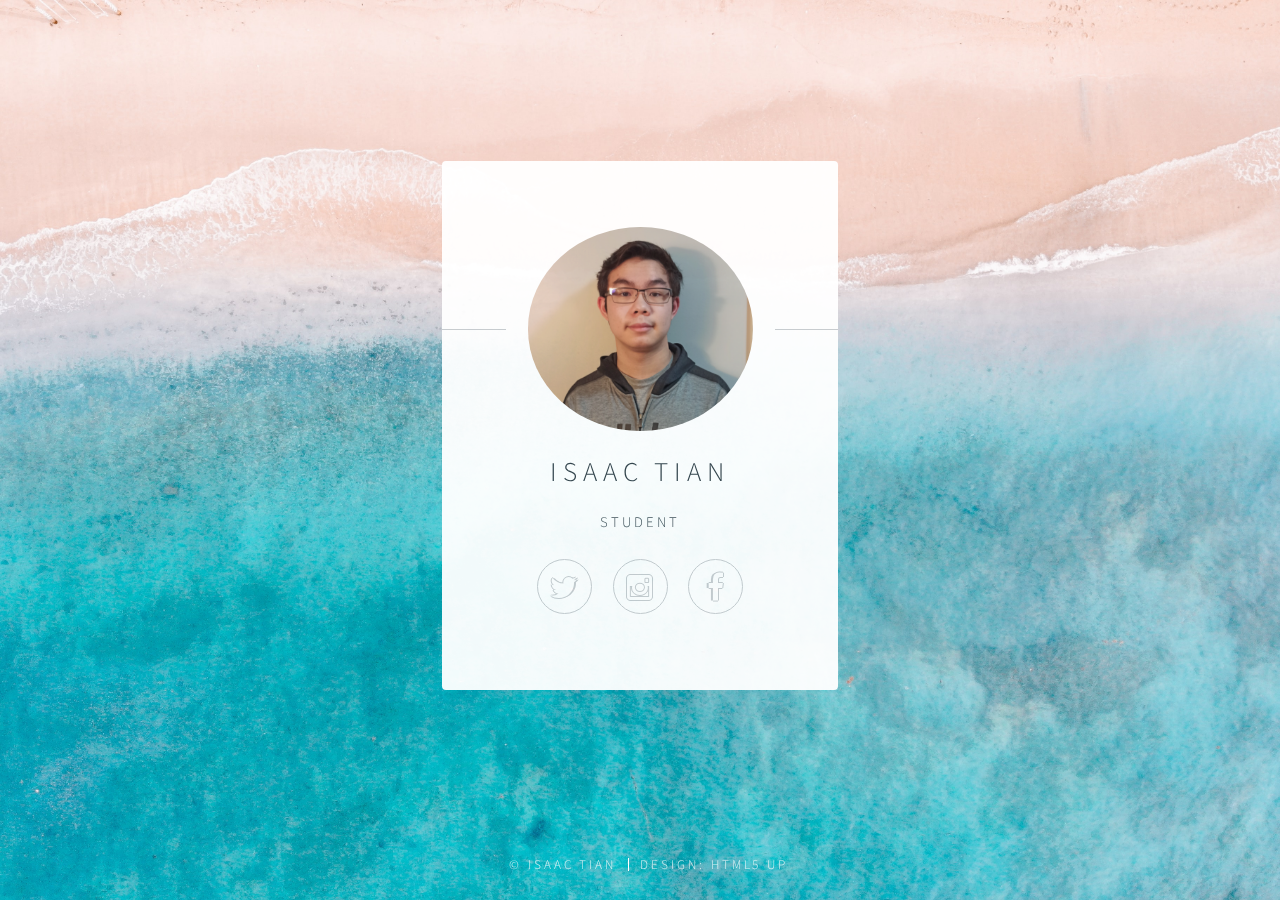
<file: index.html>
<!DOCTYPE HTML>
<!--
	Identity by HTML5 UP
	html5up.net | @n33co
	Free for personal and commercial use under the CCA 3.0 license (html5up.net/license)
-->
<html>
	<head>
		<title>Isaac Tian</title>
		<meta charset="utf-8" />
		<meta name="viewport" content="width=device-width, initial-scale=1" />
		<!--[if lte IE 8]><script src="static/assets/js/html5shiv.js"></script><![endif]-->
		<link rel="stylesheet" href="static/assets/css/main.css" />
		<!--[if lte IE 9]><link rel="stylesheet" href="static/assets/css/ie9.css" /><![endif]-->
		<!--[if lte IE 8]><link rel="stylesheet" href="static/assets/css/ie8.css" /><![endif]-->
		<noscript><link rel="stylesheet" href="static/assets/css/noscript.css" /></noscript>
	</head>
	<body class="is-loading">

		<!-- Wrapper -->
			<div id="wrapper">

				<!-- Main -->
					<section id="main">
						<header>
							<span class="avatar"><img src="static/images/isaac.png" alt="" /></span>
							<h1>Isaac Tian</h1>
							<p>Student</p>
						</header>
						<!--
						<hr />
						<h2>Extra Stuff!</h2>
						<form method="post" action="#">
							<div class="field">
								<input type="text" name="name" id="name" placeholder="Name" />
							</div>
							<div class="field">
								<input type="email" name="email" id="email" placeholder="Email" />
							</div>
							<div class="field">
								<div class="select-wrapper">
									<select name="department" id="department">
										<option value="">Department</option>
										<option value="sales">Sales</option>
										<option value="tech">Tech Support</option>
										<option value="null">/dev/null</option>
									</select>
								</div>
							</div>
							<div class="field">
								<textarea name="message" id="message" placeholder="Message" rows="4"></textarea>
							</div>
							<div class="field">
								<input type="checkbox" id="human" name="human" /><label for="human">I'm a human</label>
							</div>
							<div class="field">
								<label>But are you a robot?</label>
								<input type="radio" id="robot_yes" name="robot" /><label for="robot_yes">Yes</label>
								<input type="radio" id="robot_no" name="robot" /><label for="robot_no">No</label>
							</div>
							<ul class="actions">
								<li><a href="#" class="button">Get Started</a></li>
							</ul>
						</form>
						<hr />
						-->
						<footer>
							<ul class="icons">
								<li><a href="https://twitter.com/IsaacTian6" class="fa-twitter">Twitter</a></li>
								<li><a href="https://www.instagram.com/isaac__tian/" class="fa-instagram">Instagram</a></li>
								<li><a href="#" class="fa-facebook">Facebook</a></li>
							</ul>
						</footer>
					</section>

				<!-- Footer -->
					<footer id="footer">
						<ul class="copyright">
							<li>&copy; Isaac Tian</li>
							<li>Design: <a href="http://html5up.net">HTML5 UP</a></li>
						</ul>
					</footer>

			</div>

		<!-- Scripts -->
			<!--[if lte IE 8]><script src="static/assets/js/respond.min.js"></script><![endif]-->
			<script>
				if ('addEventListener' in window) {
					window.addEventListener('load', function() { document.body.className = document.body.className.replace(/\bis-loading\b/, ''); });
					document.body.className += (navigator.userAgent.match(/(MSIE|rv:11\.0)/) ? ' is-ie' : '');
				}
			</script>

	</body>
</html>
</file>
<file: static/assets/css/ie9.css>
/*
	Identity by HTML5 UP
	html5up.net | @n33co
	Free for personal and commercial use under the CCA 3.0 license (html5up.net/license)
*/

/* Basic */

	body {
		background-image: url("../../images/bg.jpg");
		background-repeat: no-repeat;
		background-size: cover;
		background-position: bottom center;
		background-attachment: fixed;
	}

		body:after {
			display: none;
		}

/* List */

	ul.icons li a:before {
		color: #c8cccf;
	}

	ul.icons li a:hover:before {
		color: #ff7496;
	}

/* Wrapper */

	#wrapper {
		text-align: center;
	}

/* Main */

	#main {
		display: inline-block;
	}
</file>
<file: static/assets/css/ie8.css>
/*
	Identity by HTML5 UP
	html5up.net | @n33co
	Free for personal and commercial use under the CCA 3.0 license (html5up.net/license)
*/

/* List */

	ul.icons li a {
		-ms-behavior: url("assets/js/PIE.htc");
	}

		ul.icons li a:before {
			text-align: center;
			font-size: 26px;
		}

/* Main */

	#main {
		-ms-behavior: url("assets/js/PIE.htc");
	}

		#main .avatar img {
			-ms-behavior: url("assets/js/PIE.htc");
		}

/* Footer */

	#footer {
		color: #fff;
	}

		#footer .copyright li {
			border-left: solid 1px #fff;
		}
</file>
<file: static/assets/css/noscript.css>
/*
	Identity by HTML5 UP
	html5up.net | @n33co
	Free for personal and commercial use under the CCA 3.0 license (html5up.net/license)
*/

/* Basic */

	body:after {
		display: none;
	}

/* Main */

	#main {
		-moz-transform: none !important;
		-webkit-transform: none !important;
		-ms-transform: none !important;
		transform: none !important;
		opacity: 1 !important;
	}
</file>
<file: static/assets/css/main.css>
@charset "UTF-8";
@import url(font-awesome.min.css);
@import url("http://fonts.googleapis.com/css?family=Source+Sans+Pro:300");

/*
	Identity by HTML5 UP
	html5up.net | @n33co
	Free for personal and commercial use under the CCA 3.0 license (html5up.net/license)
*/

/* Reset */

	html, body, div, span, applet, object, iframe, h1, h2, h3, h4, h5, h6, p, blockquote, pre, a, abbr, acronym, address, big, cite, code, del, dfn, em, img, ins, kbd, q, s, samp, small, strike, strong, sub, sup, tt, var, b, u, i, center, dl, dt, dd, ol, ul, li, fieldset, form, label, legend, table, caption, tbody, tfoot, thead, tr, th, td, article, aside, canvas, details, embed, figure, figcaption, footer, header, hgroup, menu, nav, output, ruby, section, summary, time, mark, audio, video {
		margin: 0;
		padding: 0;
		border: 0;
		font-size: 100%;
		font: inherit;
		vertical-align: baseline;
	}

	article, aside, details, figcaption, figure, footer, header, hgroup, menu, nav, section {
		display: block;
	}

	body {
		line-height: 1;
	}

	ol, ul {
		list-style: none;
	}

	blockquote, q {
		quotes: none;
	}

	blockquote:before, blockquote:after, q:before, q:after {
		content: '';
		content: none;
	}

	table {
		border-collapse: collapse;
		border-spacing: 0;
	}

	body {
		-webkit-text-size-adjust: none;
	}

/* Box Model */

	*, *:before, *:after {
		-moz-box-sizing: border-box;
		-webkit-box-sizing: border-box;
		box-sizing: border-box;
	}

/* Basic */

	@media screen and (max-width: 480px) {

		html, body {
			min-width: 320px;
		}

	}

	body.is-loading *, body.is-loading *:before, body.is-loading *:after {
		-moz-animation: none !important;
		-webkit-animation: none !important;
		-ms-animation: none !important;
		animation: none !important;
		-moz-transition: none !important;
		-webkit-transition: none !important;
		-ms-transition: none !important;
		transition: none !important;
	}

	html {
		height: 100%;
	}

    /* image by Süleyman Coskun https://unsplash.com/photos/a1sw1TdEP5g */
	body {
		height: 100%;
		background-color: #ffffff;
		background-image: url("images/beach.jpg"), -moz-linear-gradient(60deg, rgba(255, 165, 150, 0.5) 5%, rgba(0, 228, 255, 0.35)), url("../../images/bg.jpg");
		background-image: url("images/beach.jpg"), -webkit-linear-gradient(60deg, rgba(255, 165, 150, 0.5) 5%, rgba(0, 228, 255, 0.35)), url("../../images/bg.jpg");
		background-image: url("images/beach.jpg"), -ms-linear-gradient(60deg, rgba(255, 165, 150, 0.5) 5%, rgba(0, 228, 255, 0.35)), url("../../images/bg.jpg");
		background-image: url("images/beach.jpg"), linear-gradient(60deg, rgba(255, 165, 150, 0.5) 5%, rgba(0, 228, 255, 0.35)), url("../../images/bg.jpg");
		background-repeat: no-repeat;
		background-size: cover;
		background-position: top left,		center center,		bottom center;
		background-attachment: fixed,			fixed,				fixed;
	}

		body:after {
			content: '';
			display: block;
			position: fixed;
			top: 0;
			left: 0;
			width: 100%;
			height: inherit;
			opacity: 0;
			z-index: 1;
			background-color: #ffffff;
			background-image: url("images/beach.jpg"), -moz-linear-gradient(60deg, rgba(255, 165, 150, 0.5) 5%, rgba(0, 228, 255, 0.35));
			background-image: url("images/beach.jpg"), -webkit-linear-gradient(60deg, rgba(255, 165, 150, 0.5) 5%, rgba(0, 228, 255, 0.35));
			background-image: url("images/beach.jpg"), -ms-linear-gradient(60deg, rgba(255, 165, 150, 0.5) 5%, rgba(0, 228, 255, 0.35));
			background-image: url("images/beach.jpg"), linear-gradient(60deg, rgba(255, 165, 150, 0.5) 5%, rgba(0, 228, 255, 0.35));
			background-repeat: no-repeat;
			background-size: cover;
			background-position: top left,		center center;
			-moz-transition: opacity 1.75s ease-out;
			-webkit-transition: opacity 1.75s ease-out;
			-ms-transition: opacity 1.75s ease-out;
			transition: opacity 1.75s ease-out;
		}

		body.is-loading:after {
			opacity: 1;
		}

/* Type */

	body, input, select, textarea {
		color: #414f57;
		font-family: "Source Sans Pro", Helvetica, sans-serif;
		font-size: 14pt;
		font-weight: 300;
		line-height: 2;
		letter-spacing: 0.2em;
		text-transform: uppercase;
	}

		@media screen and (max-width: 1680px) {

			body, input, select, textarea {
				font-size: 11pt;
			}

		}

		@media screen and (max-width: 480px) {

			body, input, select, textarea {
				font-size: 10pt;
				line-height: 1.75;
			}

		}

	a {
		-moz-transition: color 0.2s ease, border-color 0.2s ease;
		-webkit-transition: color 0.2s ease, border-color 0.2s ease;
		-ms-transition: color 0.2s ease, border-color 0.2s ease;
		transition: color 0.2s ease, border-color 0.2s ease;
		color: inherit;
		text-decoration: none;
	}

		a:before {
			-moz-transition: color 0.2s ease, text-shadow 0.2s ease;
			-webkit-transition: color 0.2s ease, text-shadow 0.2s ease;
			-ms-transition: color 0.2s ease, text-shadow 0.2s ease;
			transition: color 0.2s ease, text-shadow 0.2s ease;
		}

		a:hover {
			color: #ff7496;
		}

	strong, b {
		color: #313f47;
	}

	em, i {
		font-style: italic;
	}

	p {
		margin: 0 0 1.5em 0;
	}

	h1, h2, h3, h4, h5, h6 {
		color: #313f47;
		line-height: 1.5;
		margin: 0 0 0.75em 0;
	}

		h1 a, h2 a, h3 a, h4 a, h5 a, h6 a {
			color: inherit;
			text-decoration: none;
		}

	h1 {
		font-size: 1.85em;
		letter-spacing: 0.22em;
		margin: 0 0 0.525em 0;
	}

	h2 {
		font-size: 1.25em;
	}

	h3 {
		font-size: 1em;
	}

	h4 {
		font-size: 1em;
	}

	h5 {
		font-size: 1em;
	}

	h6 {
		font-size: 1em;
	}

	@media screen and (max-width: 480px) {

		h1 {
			font-size: 1.65em;
		}

	}

	sub {
		font-size: 0.8em;
		position: relative;
		top: 0.5em;
	}

	sup {
		font-size: 0.8em;
		position: relative;
		top: -0.5em;
	}

	hr {
		border: 0;
		border-bottom: solid 1px #c8cccf;
		margin: 3em 0;
	}

/* Form */

	form {
		margin: 0 0 1.5em 0;
	}

		form > .field {
			margin: 0 0 1.5em 0;
		}

			form > .field > :last-child {
				margin-bottom: 0;
			}

	label {
		color: #313f47;
		display: block;
		font-size: 0.9em;
		margin: 0 0 0.75em 0;
	}

	input[type="text"],
	input[type="password"],
	input[type="email"],
	input[type="tel"],
	select,
	textarea {
		-moz-appearance: none;
		-webkit-appearance: none;
		-ms-appearance: none;
		appearance: none;
		border-radius: 4px;
		border: solid 1px #c8cccf;
		color: inherit;
		display: block;
		outline: 0;
		padding: 0 1em;
		text-decoration: none;
		width: 100%;
	}

		input[type="text"]:invalid,
		input[type="password"]:invalid,
		input[type="email"]:invalid,
		input[type="tel"]:invalid,
		select:invalid,
		textarea:invalid {
			box-shadow: none;
		}

		input[type="text"]:focus,
		input[type="password"]:focus,
		input[type="email"]:focus,
		input[type="tel"]:focus,
		select:focus,
		textarea:focus {
			border-color: #ff7496;
		}

	.select-wrapper {
		text-decoration: none;
		display: block;
		position: relative;
	}

		.select-wrapper:before {
			content: "";
			-moz-osx-font-smoothing: grayscale;
			-webkit-font-smoothing: antialiased;
			font-family: FontAwesome;
			font-style: normal;
			font-weight: normal;
			text-transform: none !important;
		}

		.select-wrapper:before {
			color: #c8cccf;
			display: block;
			height: 2.75em;
			line-height: 2.75em;
			pointer-events: none;
			position: absolute;
			right: 0;
			text-align: center;
			top: 0;
			width: 2.75em;
		}

		.select-wrapper select::-ms-expand {
			display: none;
		}

	input[type="text"],
	input[type="password"],
	input[type="email"],
	select {
		height: 2.75em;
	}

	textarea {
		padding: 0.75em 1em;
	}

	input[type="checkbox"],
	input[type="radio"] {
		-moz-appearance: none;
		-webkit-appearance: none;
		-ms-appearance: none;
		appearance: none;
		display: block;
		float: left;
		margin-right: -2em;
		opacity: 0;
		width: 1em;
		z-index: -1;
	}

		input[type="checkbox"] + label,
		input[type="radio"] + label {
			text-decoration: none;
			color: #414f57;
			cursor: pointer;
			display: inline-block;
			font-size: 1em;
			font-weight: 300;
			padding-left: 2.4em;
			padding-right: 0.75em;
			position: relative;
		}

			input[type="checkbox"] + label:before,
			input[type="radio"] + label:before {
				-moz-osx-font-smoothing: grayscale;
				-webkit-font-smoothing: antialiased;
				font-family: FontAwesome;
				font-style: normal;
				font-weight: normal;
				text-transform: none !important;
			}

			input[type="checkbox"] + label:before,
			input[type="radio"] + label:before {
				border-radius: 4px;
				border: solid 1px #c8cccf;
				content: '';
				display: inline-block;
				height: 1.65em;
				left: 0;
				line-height: 1.58125em;
				position: absolute;
				text-align: center;
				top: 0.15em;
				width: 1.65em;
			}

		input[type="checkbox"]:checked + label:before,
		input[type="radio"]:checked + label:before {
			color: #ff7496;
			content: '\f00c';
		}

		input[type="checkbox"]:focus + label:before,
		input[type="radio"]:focus + label:before {
			border-color: #ff7496;
		}

	input[type="checkbox"] + label:before {
		border-radius: 4px;
	}

	input[type="radio"] + label:before {
		border-radius: 100%;
	}

	::-webkit-input-placeholder {
		color: #616f77 !important;
		opacity: 1.0;
	}

	:-moz-placeholder {
		color: #616f77 !important;
		opacity: 1.0;
	}

	::-moz-placeholder {
		color: #616f77 !important;
		opacity: 1.0;
	}

	:-ms-input-placeholder {
		color: #616f77 !important;
		opacity: 1.0;
	}

	.formerize-placeholder {
		color: #616f77 !important;
		opacity: 1.0;
	}

/* Icon */

	.icon {
		text-decoration: none;
		position: relative;
		border-bottom: none;
	}

		.icon:before {
			-moz-osx-font-smoothing: grayscale;
			-webkit-font-smoothing: antialiased;
			font-family: FontAwesome;
			font-style: normal;
			font-weight: normal;
			text-transform: none !important;
		}

		.icon > .label {
			display: none;
		}

/* List */

	ol {
		list-style: decimal;
		margin: 0 0 1.5em 0;
		padding-left: 1.25em;
	}

		ol li {
			padding-left: 0.25em;
		}

	ul {
		list-style: disc;
		margin: 0 0 1.5em 0;
		padding-left: 1em;
	}

		ul li {
			padding-left: 0.5em;
		}

		ul.alt {
			list-style: none;
			padding-left: 0;
		}

			ul.alt li {
				border-top: solid 1px #c8cccf;
				padding: 0.5em 0;
			}

				ul.alt li:first-child {
					border-top: 0;
					padding-top: 0;
				}

		ul.icons {
			cursor: default;
			list-style: none;
			padding-left: 0;
			margin-top: -0.675em;
		}

			ul.icons li {
				display: inline-block;
				padding: 0.675em 0.5em;
			}

				ul.icons li a {
					text-decoration: none;
					position: relative;
					display: block;
					width: 3.75em;
					height: 3.75em;
					border-radius: 100%;
					border: solid 1px #c8cccf;
					line-height: 3.75em;
					overflow: hidden;
					text-align: center;
					text-indent: 3.75em;
					white-space: nowrap;
				}

					ul.icons li a:before {
						-moz-osx-font-smoothing: grayscale;
						-webkit-font-smoothing: antialiased;
						font-family: FontAwesome;
						font-style: normal;
						font-weight: normal;
						text-transform: none !important;
					}

					ul.icons li a:before {
						color: #ffffff;
						text-shadow: 1.25px 0px 0px #c8cccf, -1.25px 0px 0px #c8cccf, 0px 1.25px 0px #c8cccf, 0px -1.25px 0px #c8cccf;
					}

					ul.icons li a:hover:before {
						text-shadow: 1.25px 0px 0px #ff7496, -1.25px 0px 0px #ff7496, 0px 1.25px 0px #ff7496, 0px -1.25px 0px #ff7496;
					}

					ul.icons li a:before {
						position: absolute;
						top: 0;
						left: 0;
						width: inherit;
						height: inherit;
						font-size: 1.85rem;
						line-height: inherit;
						text-align: center;
						text-indent: 0;
					}

					ul.icons li a:hover {
						border-color: #ff7496;
					}

			@media screen and (max-width: 480px) {

				ul.icons li a:before {
					font-size: 1.5rem;
				}

			}

		ul.actions {
			cursor: default;
			list-style: none;
			padding-left: 0;
		}

			ul.actions li {
				display: inline-block;
				padding: 0 0.75em 0 0;
				vertical-align: middle;
			}

				ul.actions li:last-child {
					padding-right: 0;
				}

	dl {
		margin: 0 0 1.5em 0;
	}

		dl dt {
			display: block;
			margin: 0 0 0.75em 0;
		}

		dl dd {
			margin-left: 1.5em;
		}

/* Button */

	input[type="submit"],
	input[type="reset"],
	input[type="button"],
	button,
	.button {
		-moz-appearance: none;
		-webkit-appearance: none;
		-ms-appearance: none;
		appearance: none;
		-moz-transition: background-color 0.2s ease-in-out, border-color 0.2s ease-in-out, color 0.2s ease-in-out;
		-webkit-transition: background-color 0.2s ease-in-out, border-color 0.2s ease-in-out, color 0.2s ease-in-out;
		-ms-transition: background-color 0.2s ease-in-out, border-color 0.2s ease-in-out, color 0.2s ease-in-out;
		transition: background-color 0.2s ease-in-out, border-color 0.2s ease-in-out, color 0.2s ease-in-out;
		display: inline-block;
		height: 2.75em;
		line-height: 2.75em;
		padding: 0 1.5em;
		background-color: transparent;
		border-radius: 4px;
		border: solid 1px #c8cccf;
		color: #414f57 !important;
		cursor: pointer;
		text-align: center;
		text-decoration: none;
		white-space: nowrap;
	}

		input[type="submit"]:hover,
		input[type="reset"]:hover,
		input[type="button"]:hover,
		button:hover,
		.button:hover {
			border-color: #ff7496;
			color: #ff7496 !important;
		}

		input[type="submit"].icon,
		input[type="reset"].icon,
		input[type="button"].icon,
		button.icon,
		.button.icon {
			padding-left: 1.35em;
		}

			input[type="submit"].icon:before,
			input[type="reset"].icon:before,
			input[type="button"].icon:before,
			button.icon:before,
			.button.icon:before {
				margin-right: 0.5em;
			}

		input[type="submit"].fit,
		input[type="reset"].fit,
		input[type="button"].fit,
		button.fit,
		.button.fit {
			display: block;
			width: 100%;
			margin: 0 0 0.75em 0;
		}

		input[type="submit"].small,
		input[type="reset"].small,
		input[type="button"].small,
		button.small,
		.button.small {
			font-size: 0.8em;
		}

		input[type="submit"].big,
		input[type="reset"].big,
		input[type="button"].big,
		button.big,
		.button.big {
			font-size: 1.35em;
		}

		input[type="submit"].disabled, input[type="submit"]:disabled,
		input[type="reset"].disabled,
		input[type="reset"]:disabled,
		input[type="button"].disabled,
		input[type="button"]:disabled,
		button.disabled,
		button:disabled,
		.button.disabled,
		.button:disabled {
			-moz-pointer-events: none;
			-webkit-pointer-events: none;
			-ms-pointer-events: none;
			pointer-events: none;
			opacity: 0.5;
		}

/* Main */

	#main {
		position: relative;
		max-width: 100%;
		min-width: 27em;
		padding: 4.5em 3em 3em 3em ;
		background: #ffffff;
		border-radius: 4px;
		cursor: default;
		opacity: 0.95;
		text-align: center;
		-moz-transform-origin: 50% 50%;
		-webkit-transform-origin: 50% 50%;
		-ms-transform-origin: 50% 50%;
		transform-origin: 50% 50%;
		-moz-transform: rotateX(0deg);
		-webkit-transform: rotateX(0deg);
		-ms-transform: rotateX(0deg);
		transform: rotateX(0deg);
		-moz-transition: opacity 1s ease, -moz-transform 1s ease;
		-webkit-transition: opacity 1s ease, -webkit-transform 1s ease;
		-ms-transition: opacity 1s ease, -ms-transform 1s ease;
		transition: opacity 1s ease, transform 1s ease;
	}

		#main .avatar {
			position: relative;
			display: block;
			margin-bottom: 1.5em;
		}

			#main .avatar img {
				display: block;
				margin: 0 auto;
				border-radius: 100%;
				box-shadow: 0 0 0 1.5em #ffffff;
				width: 225px;
			}

			#main .avatar:before {
				content: '';
				display: block;
				position: absolute;
				top: 50%;
				left: -3em;
				width: calc(100% + 6em);
				height: 1px;
				z-index: -1;
				background: #c8cccf;
			}

		@media screen and (max-width: 480px) {

			#main {
				min-width: 0;
				width: 100%;
				padding: 4em 2em 2.5em 2em ;
			}

				#main .avatar:before {
					left: -2em;
					width: calc(100% + 4em);
				}

		}

		body.is-loading #main {
			opacity: 0;
			-moz-transform: rotateX(15deg);
			-webkit-transform: rotateX(15deg);
			-ms-transform: rotateX(15deg);
			transform: rotateX(15deg);
		}

/* Footer */

	#footer {
		-moz-align-self: -moz-flex-end;
		-webkit-align-self: -webkit-flex-end;
		-ms-align-self: -ms-flex-end;
		align-self: flex-end;
		width: 100%;
		padding: 1.5em 0 0 0;
		color: rgba(255, 255, 255, .8);
		cursor: default;
		text-align: center;
	}

		#footer .copyright {
			margin: 0;
			padding: 0;
			font-size: 0.9em;
			list-style: none;
		}

			#footer .copyright li {
				display: inline-block;
				margin: 0 0 0 0.45em;
				padding: 0 0 0 0.85em;
				border-left: solid 1px rgba(255, 255, 255, 1);
				line-height: 1;
			}

				#footer .copyright li:first-child {
					border-left: 0;
				}

/* Wrapper */

	#wrapper {
		display: -moz-flex;
		display: -webkit-flex;
		display: -ms-flex;
		display: flex;
		-moz-align-items: center;
		-webkit-align-items: center;
		-ms-align-items: center;
		align-items: center;
		-moz-justify-content: space-between;
		-webkit-justify-content: space-between;
		-ms-justify-content: space-between;
		justify-content: space-between;
		-moz-flex-direction: column;
		-webkit-flex-direction: column;
		-ms-flex-direction: column;
		flex-direction: column;
		-moz-perspective: 1000px;
		-webkit-perspective: 1000px;
		-ms-perspective: 1000px;
		perspective: 1000px;
		position: relative;
		min-height: 100%;
		padding: 1.5em;
		z-index: 2;
	}

		#wrapper > * {
			z-index: 1;
		}

		#wrapper:before {
			content: '';
			display: block;
		}

		@media screen and (max-width: 360px) {

			#wrapper {
				padding: 0.75em;
			}

		}

		body.is-ie #wrapper {
			height: 100%;
		}
</file>
